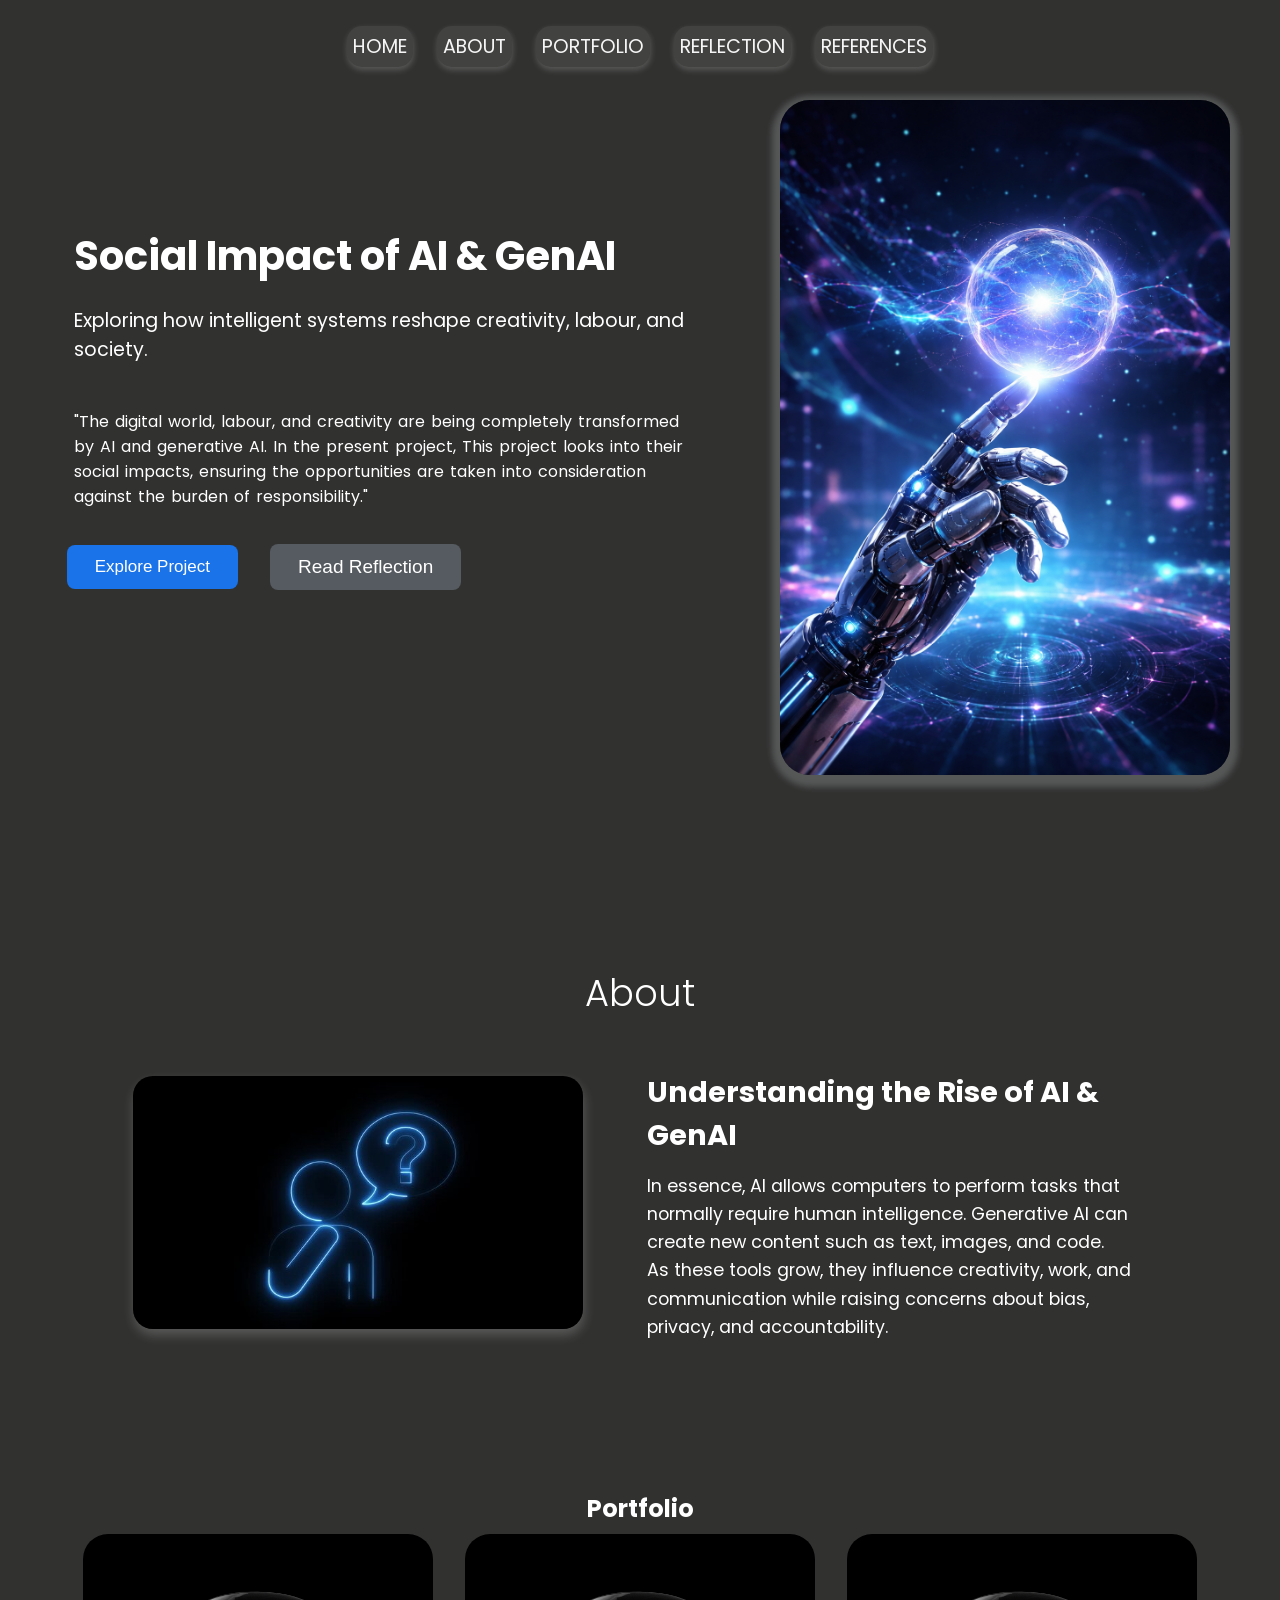
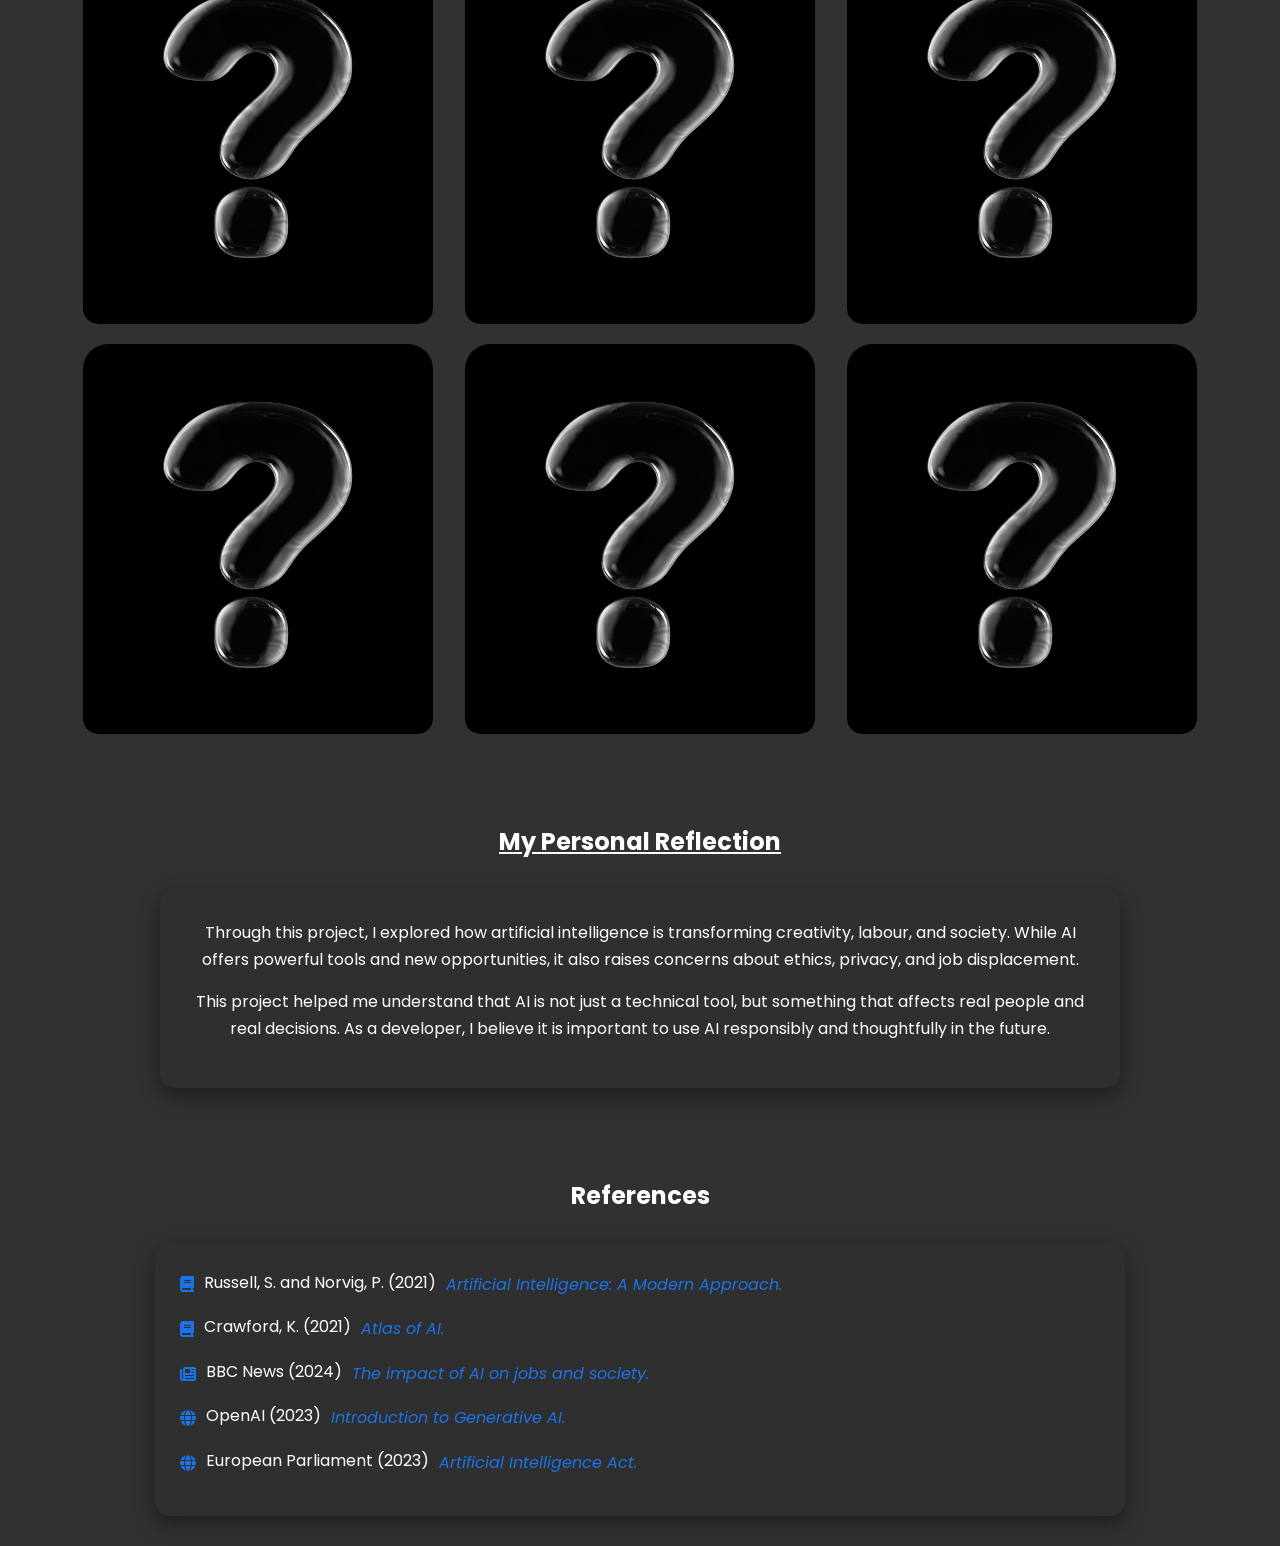
<file: index.html>
<!doctype html>
<html lang="en">
  <head>
    <meta charset="UTF-8" />
    <meta name="viewport" content="width=device-width, initial-scale=1.0" />
    <link rel="stylesheet" href="style.css" />
    <title>Rojal</title>
    <link rel="stylesheet" href="https://cdnjs.cloudflare.com/ajax/libs/font-awesome/6.5.0/css/all.min.css">
    <link rel="preconnect" href="https://fonts.googleapis.com">

<link rel="preconnect" href="https://fonts.gstatic.com" crossorigin>
<link href="https://fonts.googleapis.com/css2?family=Poppins:ital,wght@0,100;0,200;0,300;0,400;0,500;0,600;0,700;0,800;0,900;1,100;1,200;1,300;1,400;1,500;1,600;1,700;1,800;1,900&display=swap" rel="stylesheet">
  </head>
  <body>
    <!-- <----------------Navbar--------------->
    <nav class="flexbox ">
      <a href="#">Home</a>
      <a href="#about">About</a>
      <a href="#portfolio">Portfolio</a>
      <a href="#reflection">REFLECTION</a>
      <a href="#references">References</a>
    </nav>
    <!-- <-----------------Home-Section-------------> 
    <section class="hero-section flexbox ">
      <div class="hero-left hero-animation">
        <h2>Social Impact of AI & GenAI</h2>
           <p class="hero-paragraphleft">
          Exploring how intelligent systems reshape creativity, labour, and
          society.
        </p><br> 
        <p id="contents">"The digital world, labour, and creativity are being completely transformed by AI and generative AI. In the present project, This project looks into their social impacts, ensuring the opportunities are taken into consideration against the burden of responsibility."</p><br>
        <div class="hero-btn flexbox">
          <button class="primary">Explore Project</button>
          <button class="secondary">Read Reflection</button>
        </div>
      </div>

      <div class="hero-right ">
        <img class ="animation"src="handimg.png" alt="handimage" srcset="" />
      </div>
    </section></br>

<!-- <------------------------About section -->
  <section id="about">
  <h2>About</h2>

  <div class="about-division flexbox">

    <div class="first-division">
      <img src="questioning.jpg" alt="">
    </div>
<div class="second-division">
      <h1>Understanding the Rise of AI & GenAI</h1>
      <p>
        In essence, AI allows computers to perform tasks that normally require human intelligence. Generative AI can create new content such as text, images, and code.
      </p>
      <p>
        As these tools grow, they influence creativity, work, and communication while raising concerns about bias, privacy, and accountability.
      </p>
    </div>

  </div>
</section>


<!-- Portfolio section -->
<section id="portfolio">
  <h2>Portfolio</h2>
  <div class="container flexbox">

    <div class="creativity-card animation">
      <div class="card-inner">
        <img class="portfolio-img" src="d-koi-jKZdHpGFpjc-unsplash.jpg">
        <div class="card-content">
          <h2>AI IN CREATIVITY</h2>
          <hr>
          <p>AI tools generate art, music, and designs, transforming creativity.</p>
        </div>
      </div>
    </div>

    <div class="creativity-card">
      <div class="card-inner">
        <img class="portfolio-img" src="d-koi-jKZdHpGFpjc-unsplash.jpg">
        <div class="card-content">
          <h2>AI IN LABOUR</h2>
          <hr>
          <p>AI automates tasks, improving efficiency but affecting employment.</p>
        </div>
      </div>
    </div>

    <div class="creativity-card">
      <div class="card-inner">
        <img class="portfolio-img" src="d-koi-jKZdHpGFpjc-unsplash.jpg">
        <div class="card-content">
          <h2>AI IN RESEARCH</h2>
          <hr>
          <p>AI helps analyze data and accelerates scientific discoveries.</p>
        </div>
      </div>
    </div>

  </div>

  <div class="container flexbox space-top">
    <div class="creativity-card">
      <div class="card-inner">
        <img class="portfolio-img" src="d-koi-jKZdHpGFpjc-unsplash.jpg">
        <div class="card-content">
          <h2>AI IN ETHICS</h2>
          <hr>
          <p>AI raises concerns about bias, fairness, and accountability.</p>
        </div>
      </div>
    </div>

    <div class="creativity-card">
      <div class="card-inner">
        <img class="portfolio-img" src="d-koi-jKZdHpGFpjc-unsplash.jpg">
        <div class="card-content">
          <h2>AI IN SOCIETY</h2>
          <hr>
          <p>AI shapes daily life through recommendations and automation.</p>
        </div>
      </div>
    </div>

    <div class="creativity-card">
      <div class="card-inner">
        <img class="portfolio-img" src="d-koi-jKZdHpGFpjc-unsplash.jpg">
        <div class="card-content">
          <h2>AI IN EDUCATION</h2>
          <hr>
          <p>AI supports personalized learning and smart educational tools.</p>
        </div>
      </div>
    </div>

  </div>
</section>
<section id="reflection">
  <h2><u>My Personal Reflection</u></h2>

  <div class="reflection-box">
    <p>
      Through this project, I explored how artificial intelligence is transforming creativity, labour, and society. While AI offers powerful tools and new opportunities, it also raises concerns about ethics, privacy, and job displacement.
    </p>

    <p>
      This project helped me understand that AI is not just a technical tool, but something that affects real people and real decisions. As a developer, I believe it is important to use AI responsibly and thoughtfully in the future.
    </p>
  </div>
</section> 
<section id="references">
  <h2>References</h2>

  <div class="references-box">
    <p><i class="fas fa-book"></i>Russell, S. and Norvig, P. (2021) <i>Artificial Intelligence: A Modern Approach.</i></p>
    <p><i class="fas fa-book"></i> Crawford, K. (2021) <i>Atlas of AI.</i></p>
    <p><i class="fas fa-newspaper"></i>BBC News (2024) <i>The impact of AI on jobs and society.</i></p>
    <p><i class="fas fa-globe"></i>OpenAI (2023) <i>Introduction to Generative AI.</i></p>
    <p><i class="fas fa-globe"></i>European Parliament (2023) <i>Artificial Intelligence Act.</i></p>

  </div>
</section>
</body>
</html>
</file>
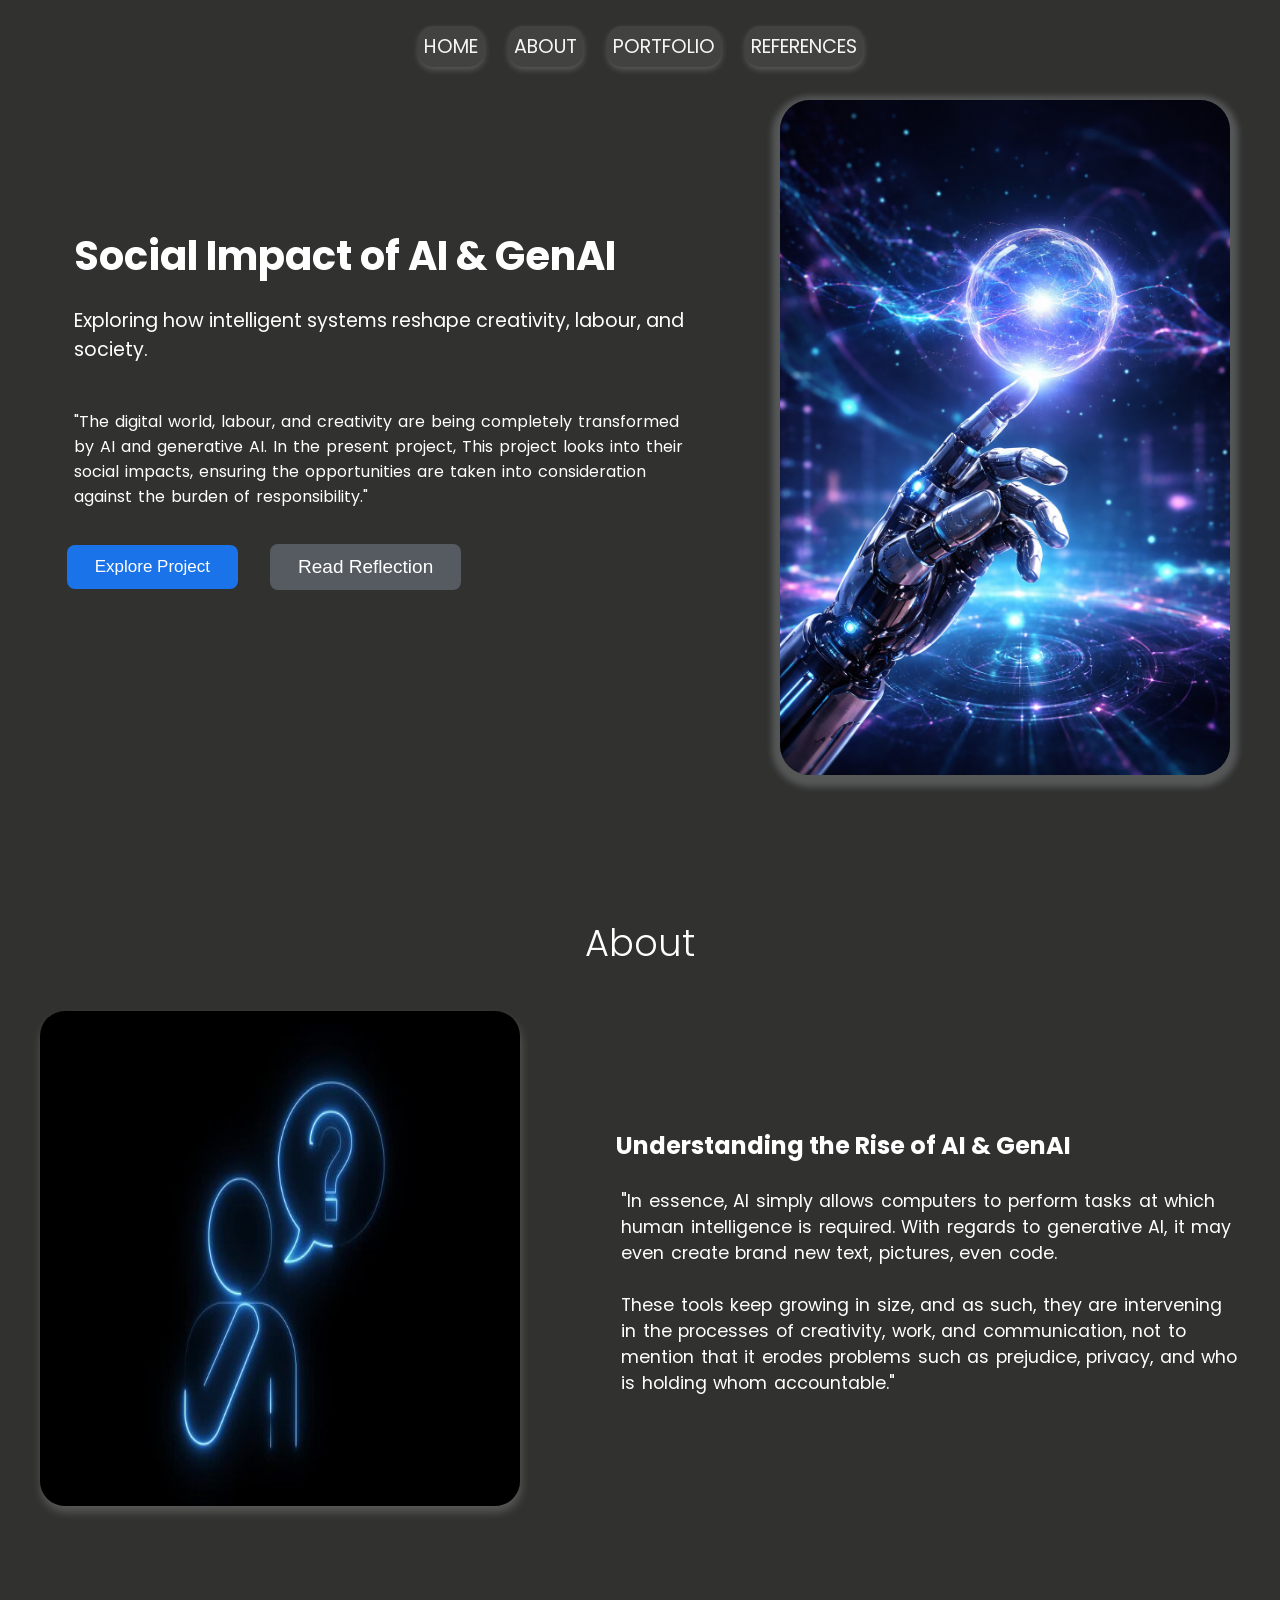
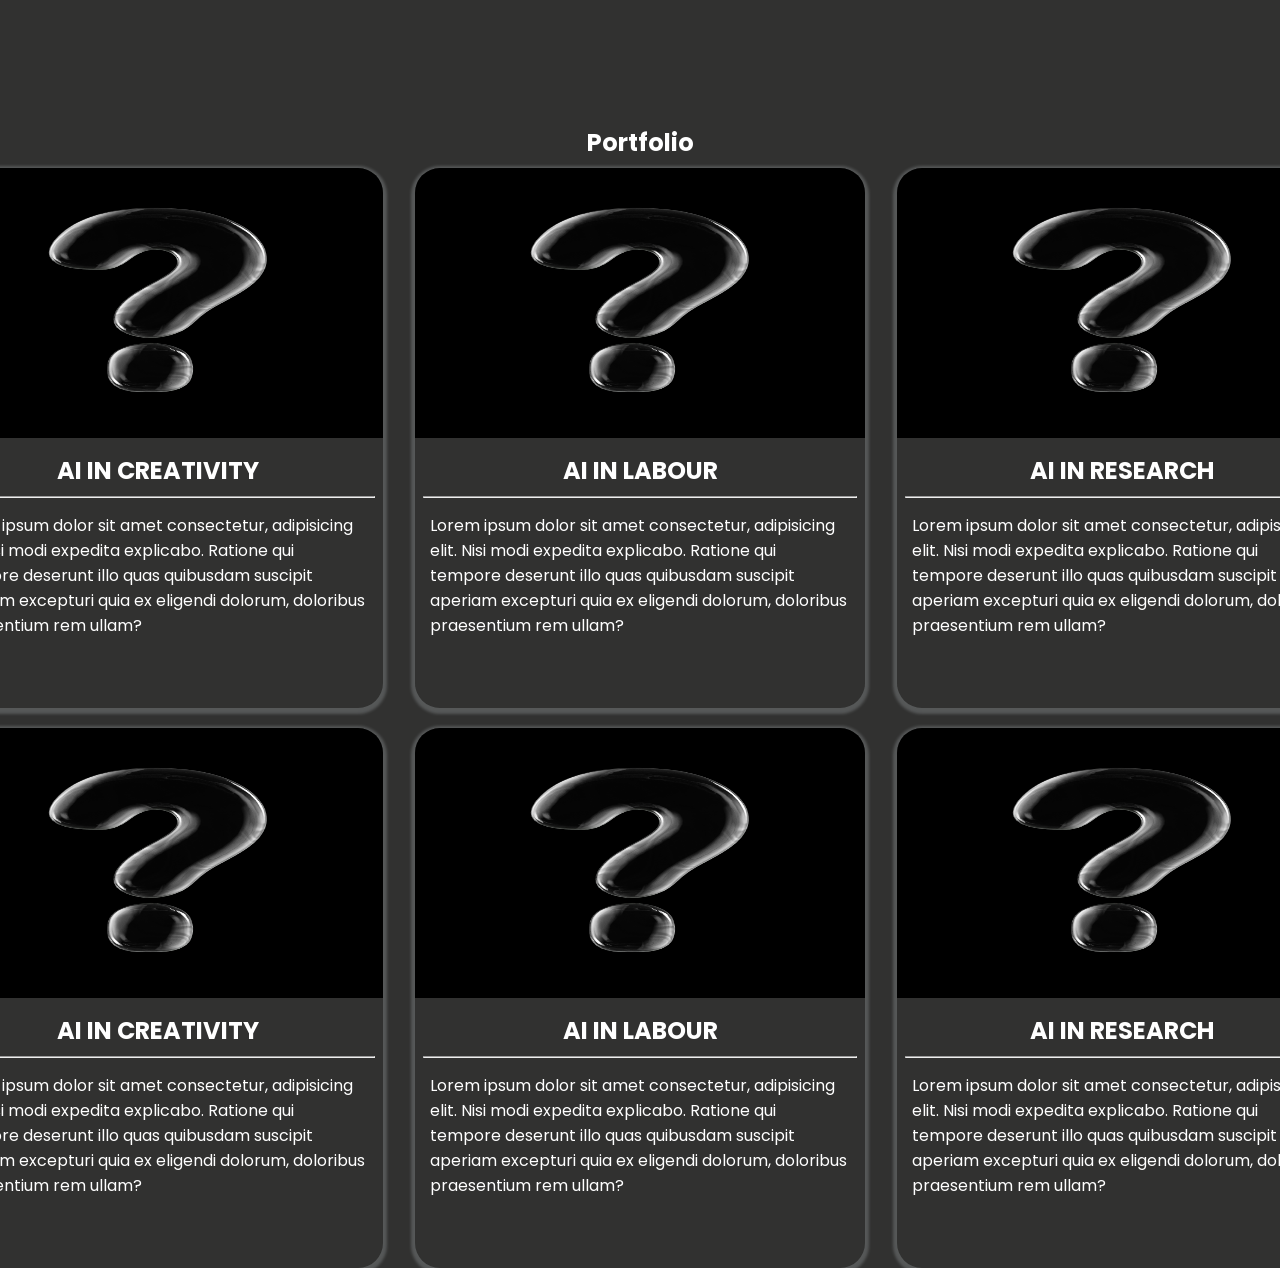
<file: Html/index.html>
<!doctype html>
<html lang="en">
  <head>
    <meta charset="UTF-8" />
    <meta name="viewport" content="width=device-width, initial-scale=1.0" />
    <link rel="stylesheet" href="/Css/style.css" />
    <title>Rojal</title>
    <link rel="preconnect" href="https://fonts.googleapis.com">
<link rel="preconnect" href="https://fonts.gstatic.com" crossorigin>
<link href="https://fonts.googleapis.com/css2?family=Poppins:ital,wght@0,100;0,200;0,300;0,400;0,500;0,600;0,700;0,800;0,900;1,100;1,200;1,300;1,400;1,500;1,600;1,700;1,800;1,900&display=swap" rel="stylesheet">
  </head>
  <body>
    <!-- <----------------Navbar--------------->
    <nav class="flexbox ">
      <a href="#">Home</a>
      <a href="#about">About</a>
      <a href="#portfolio">Portfolio</a>
      <a href="#references">References</a>
    </nav>
    <!-- <-----------------Home-Section-------------> 
    <section class="hero-section flexbox ">
      <div class="hero-left hero-animation">
        <h2>Social Impact of AI & GenAI</h2>
        <p class="hero-paragraphleft">
          Exploring how intelligent systems reshape creativity, labour, and
          society.
        </p><br>
        <p id="contents">"The digital world, labour, and creativity are being completely transformed by AI and generative AI. In the present project, This project looks into their social impacts, ensuring the opportunities are taken into consideration against the burden of responsibility."</p><br>
        <div class="hero-btn flexbox">
          <button class="primary">Explore Project</button>
          <button class="secondary">Read Reflection</button>
        </div>
      </div>

      <div class="hero-right ">
        <img class ="animation"src="/images/handimg.png" alt="handimage" srcset="" />
      </div>
    </section></br>

    <!-- <---------------About-section-------------------> 
<section id="about">
    <h2>About</h2>
  <div class="about-division flexbox">
    <div class="first-division ">
    <img src="/images/questioning.jpg" alt="" srcset="">
    </div>
    <div class="second-division">
      <h1>Understanding the Rise of AI & GenAI</h1><br>
      <p>"In essence, AI simply allows computers to perform tasks at which human intelligence is required.
      With regards to generative AI, it may even create brand new text, pictures, even code.<br>
      <br>These tools keep growing in size, and as such, they are intervening in the processes of creativity, work, and communication, not to mention that it erodes problems such as prejudice, privacy, and who is holding whom accountable."</p>
    </div>
  </div>
</section>

<!-- <---------------About-section-------------------> 

<section id="portfolio">
  <h2>Portfolio</h2>
  <div class="container flexbox">
    <div class="creativity-card animation">
      <img class="portfolio-img"src="/images/d-koi-jKZdHpGFpjc-unsplash.jpg" alt="">
      <h2>AI IN CREATIVITY</h2>
      <hr>
      <p>Lorem ipsum dolor sit amet consectetur, adipisicing elit. Nisi modi expedita explicabo. Ratione qui tempore deserunt illo quas quibusdam suscipit aperiam excepturi quia ex eligendi dolorum, doloribus praesentium rem ullam?</p>
     </div>
  <div class=" creativity-card">
    <img class="portfolio-img" src="/images/d-koi-jKZdHpGFpjc-unsplash.jpg" alt="">
    <h2>AI IN LABOUR</h2>
    <hr>
      <p>Lorem ipsum dolor sit amet consectetur, adipisicing elit. Nisi modi expedita explicabo. Ratione qui tempore deserunt illo quas quibusdam suscipit aperiam excepturi quia ex eligendi dolorum, doloribus praesentium rem ullam?</p>
  </div>
  <div class="creativity-card">
    <img class="portfolio-img" src="/images/d-koi-jKZdHpGFpjc-unsplash.jpg" alt="">
    <h2>AI IN RESEARCH</h2>
    <hr>
      <p>Lorem ipsum dolor sit amet consectetur, adipisicing elit. Nisi modi expedita explicabo. Ratione qui tempore deserunt illo quas quibusdam suscipit aperiam excepturi quia ex eligendi dolorum, doloribus praesentium rem ullam?</p>
  </div>
  </div>
  <div class="container flexbox space-top">
    <div class="creativity-card">
      <img class="portfolio-img"src="/images/d-koi-jKZdHpGFpjc-unsplash.jpg" alt="">
      <h2>AI IN CREATIVITY</h2>
      <hr>
      <p>Lorem ipsum dolor sit amet consectetur, adipisicing elit. Nisi modi expedita explicabo. Ratione qui tempore deserunt illo quas quibusdam suscipit aperiam excepturi quia ex eligendi dolorum, doloribus praesentium rem ullam?</p>
     </div>
  <div class=" creativity-card">
    <img class="portfolio-img" src="/images/d-koi-jKZdHpGFpjc-unsplash.jpg" alt="">
    <h2>AI IN LABOUR</h2>
    <hr>
      <p>Lorem ipsum dolor sit amet consectetur, adipisicing elit. Nisi modi expedita explicabo. Ratione qui tempore deserunt illo quas quibusdam suscipit aperiam excepturi quia ex eligendi dolorum, doloribus praesentium rem ullam?</p>
  </div>
  <div class="creativity-card">
    <img class="portfolio-img" src="/images/d-koi-jKZdHpGFpjc-unsplash.jpg" alt="">
    <h2>AI IN RESEARCH</h2>
    <hr>
      <p>Lorem ipsum dolor sit amet consectetur, adipisicing elit. Nisi modi expedita explicabo. Ratione qui tempore deserunt illo quas quibusdam suscipit aperiam excepturi quia ex eligendi dolorum, doloribus praesentium rem ullam?</p>
  </div>
  </div>
</section>

  </body>
</html>
</file>
<file: style.css>
* {
  margin: 0;
  padding: 0;
  scroll-behavior: smooth;
}

body {
  font-family: "Poppins", sans-serif;
  background-color: #313130;
  color: white;
}

.flexbox {
  display: flex;
  justify-content: center;
  align-items: center;
}

nav {
  height: 8vh;
  gap: 1.5rem;
  font-size: 1.2em;
  transform: translateY(100px);
  animation: goup 0.4s ease forwards;
  opacity: 0;
  position: fixed;
  top: 0;
  left: 0;
  width: 100%;
  z-index: 1000;
  margin: 0 auto;
  padding-top: 10px;
  /* border: 1px solid white; */
}

nav a {
  text-decoration: none;
  color: rgb(245, 245, 245);
  text-transform: uppercase;
  padding: 6px;
  border-radius: 15px;
  background-color: rgb(66, 66, 64);
  box-shadow: 0.5px 3px 6px rgba(255, 255, 255, 0.2);
}
nav a:hover {
  background-color: #616669;
  transform: translateY(-2px);
  text-decoration-style: wavy;
  box-shadow: 1px 6px 10px rgba(255, 255, 255, 0.2);
}
.hero-section {
  height: 85vh;
  width: 100%;
  margin-bottom: 15px;
  padding-top: 20px;
  /* border: 1px solid blue; */
}

.hero-animation {
  transform: translateY(100px);
  animation: goup 0.6s ease forwards;
  opacity: 0;
}

.hero-left {
  width: 50%;
  /* border: 1px solid white; */
  color: white;
}

.hero-left h2 {
  font-size: 2.5rem;
  padding: 10px;
}

.hero-paragraphleft {
  font-size: 1.2em;
  padding: 10px;
}
#contents {
  font-size: 1rem;
  padding: 10px;
  word-spacing: 2px;
  /* border: 1px solid white; */
}
.hero-btn {
  background-color: none;
  font-size: 1.2em;
  gap: 2rem;
  width: 400px;
  text-align: center;
}

.primary {
  background-color: #1a73e8;
  color: white;
  padding: 12px 28px;
  border: none;
  border-radius: 8px;
  font-size: 17px;
  font-weight: 500;
  cursor: pointer;
  transition: all 0.3s ease;
}

.primary:hover {
  background-color: #0f58c6;
  transform: translateY(-2px);
  text-decoration-style: wavy;
  box-shadow: 1px 6px 10px rgba(255, 255, 255, 0.2);
}

.secondary {
  background-color: #555b60;
  color: white;
  border: none;
  border-radius: 8px;
  padding: 12px 28px;
  font-size: 19px;
  font-weight: 500;
  cursor: pointer;
  transition: all 0.3s ease;
}

.secondary:hover {
  background-color: #616669;
  transform: translateY(-2px);
  text-decoration-style: wavy;
  box-shadow: 1px 6px 10px rgba(255, 255, 255, 0.2);
}

.hero-right {
  width: 40%;
}

.hero-right img {
  width: 450px;
  height: 75vh;
  position: absolute;
  top: 100px;
  right: 50px;
  border-radius: 30px;
  border-radius: 1px solid rgb(98, 107, 177);
  box-shadow: 0px 4px 6px 8px rgba(235, 244, 252, 0.2);
}

/* <!!!!!------animations!!!!!------> */
.animation {
  transform: translateY(100px);
  animation: goup 1.6s ease forwards;
  opacity: 0;
}

@keyframes goup {
  to {
    transform: translatey(0);

    opacity: 1;
  }
}

/* <----------------about-----------------> */
#about {
  width: 100%;
  margin-top: 100px;
  padding: 40px 0;
}

#about h2 {
  font-size: 2.3rem;
  font-weight: 300;
  text-align: center;
  margin-bottom: 30px;
}

.about-division {
  display: flex;
  justify-content: center;
  align-items: center;
  gap: 4rem;
  padding: 20px 60px;
  flex-wrap: wrap;
}

.first-division img {
  width: 100%;
  max-width: 450px;
  height: auto;
  border-radius: 20px;
  box-shadow: 1px 6px 12px rgba(255, 255, 255, 0.2);
}

.first-division img:hover {
  transform: scale(1.03);
}

.second-division {
  max-width: 500px;
}

.second-division h1 {
  font-size: 1.8rem;
  margin-bottom: 15px;
}

.second-division p {
  font-size: 1.1rem;
  line-height: 1.6;
}
/* <-------------------Portfolio------------> */
#portfolio {
  width: 100%;
  height: auto;
  margin-top: 90px;
}

#portfolio h2 {
  width: 100%;
  text-align: center;
  margin-top: 8px;
  margin-bottom: 8px;
}

.container {
  width: 100%;
  height: 100%;
  /* background-color: #845f5f; */
  gap: 2rem;
}
.space-top {
  margin-top: 20px;
}
.creativity-card {
  width: 350px;
  height: 390px;
  overflow: hidden;
  border-radius: 15px;
  position: relative;
  cursor: pointer;
}

.card-inner {
  width: 100%;
  height: 100%;
  position: relative;
}

.portfolio-img {
  width: 100%;
  height: 100%;
  object-fit: cover;
  border-radius: 15px;
}

/* This code is gonna hide the contents first */
.card-content {
  position: absolute;
  top: 0;
  left: 0;
  width: 100%;
  height: 100%;
  background: rgba(0, 0, 0, 0.7);
  color: white;
  display: flex;
  flex-direction: column;
  justify-content: center;
  align-items: center;
  text-align: center;
  padding: 20px;
  opacity: 0;
  transition: 0.4s;
}

.creativity-card:hover .card-content {
  opacity: 1;
}

/* this zooms the image on hover */

.creativity-card:hover .portfolio-img {
  transform: scale(1.1);
  transition: 0.4s;
}

.container .portfolio-img {
  border-top-left-radius: 25px;
  border-top-right-radius: 25px;
}

.container h2 {
  text-align: center;
}
.container hr {
  margin: 8px;
}

.container p {
  text-align: left;
  margin: 15px;
}

/* -----------------Reflection section ------------------------------*/

#reflection {
  margin-top: 90px;
  text-align: center;
}

.reflection-box {
  max-width: 900px;
  margin: 30px auto;
  background: #2f2f2f;
  padding: 30px;
  border-radius: 15px;
  box-shadow: 0 8px 20px rgba(0, 0, 0, 0.4);
  line-height: 1.7;
  transition: 0.3s;
}

.reflection-box:hover {
  transform: translateY(-5px);
  box-shadow: 0 15px 30px rgba(0, 0, 0, 0.6);
}

.reflection-box p {
  margin-bottom: 15px;
}
/* ----------------REFERENCES SECTION */
#references {
  margin-top: 90px;
  text-align: center;
}

.references-box {
  max-width: 920px;
  margin: 30px auto;
  background: #2f2f2f;
  padding: 25px;
  border-radius: 15px;
  box-shadow: 0 8px 20px rgba(0, 0, 0, 0.4);
  text-align: center;
}

.references-box p {
  margin-bottom: 15px;
  line-height: 1.6;
  display: flex;
  align-items: center;
  gap: 10px;
}

/* Reference icons */
.references-box i {
  color: #1a73e8;
  margin-top: 4px;
}

/* -------------For responsiveness with different devices */
/* <----------TABLET VIEW (768px)-------------> */
@media (max-width: 768px) {
  nav {
    flex-wrap: wrap;
    gap: 0.5rem;
    font-size: 1rem;
  }

  .hero-section {
    flex-direction: column-reverse;
    height: auto;
    text-align: center;
  }

  .hero-left {
    width: 100%;
  }

  .hero-right img {
    position: static;
    width: 80%;
    height: auto;
    margin-top: 20px;
  }

  .hero-btn {
    width: 100%;
    flex-direction: column;
    gap: 1rem;
  }
  .about-division {
    flex-direction: column;
    padding: 20px;
    text-align: center;
  }

  .second-division {
    max-width: 100%;
  }

  .container {
    flex-wrap: wrap;
  }

  .creativity-card {
    width: 90%;
    height: 320px;
  }

  .reflection-box,
  .references-box {
    margin: 20px;
    padding: 20px;
  }
}

/* <----------IPHONE 11 / MOBILE VIEW (414px)-------------> */
@media (max-width: 414px) {
  nav {
    font-size: 0.9rem;
    gap: 0.3rem;
    flex-wrap: wrap;
  }

  .hero-left h2 {
    font-size: 1.7rem;
  }

  .hero-paragraphleft {
    font-size: 1rem;
  }

  #contents {
    font-size: 0.9rem;
  }

  .primary,
  .secondary {
    width: 100%;
    font-size: 1rem;
  }

  .hero-btn {
    flex-direction: column;
    gap: 0.8rem;
  }

  .hero-right img {
    width: 90%;
    height: auto;
  }

  .creativity-card {
    width: 100%;
    height: 260px;
  }

  .second-division h1 {
    font-size: 1.4rem;
  }

  .second-division p {
    font-size: 0.95rem;
  }

  .references-box p {
    flex-direction: column;
    align-items: flex-start;
  }
}
</file>
<file: Css/style.css>
* {
  margin: 0;
  padding: 0;
  scroll-behavior: smooth;
}

body {
  font-family: "Poppins", sans-serif;
  background-color: #313130;
  color: white;
}

.flexbox {
  display: flex;
  justify-content: center;
  align-items: center;
}

nav {
  height: 8vh;
  gap: 1.5rem;
  font-size: 1.2em;
  transform: translateY(100px);
  animation: goup 0.4s ease forwards;
  opacity: 0;
  position: fixed;
  top: 0;
  left: 0;
  width: 100%;
  z-index: 1000;
  margin: 0 auto;
  padding-top: 10px;
  /* border: 1px solid white; */
}

nav a {
  text-decoration: none;
  color: rgb(245, 245, 245);
  text-transform: uppercase;
  padding: 6px;
  border-radius: 15px;
  background-color: rgb(66, 66, 64);
  box-shadow: 0.5px 3px 6px rgba(255, 255, 255, 0.2);
}
nav a:hover {
  background-color: #616669;
  transform: translateY(-2px);
  text-decoration-style: wavy;
  box-shadow: 1px 6px 10px rgba(255, 255, 255, 0.2);
}
.hero-section {
  height: 85vh;
  width: 100%;
  margin-bottom: 15px;
  padding-top: 20px;
  /* border: 1px solid blue; */
}

.hero-animation {
  transform: translateY(100px);
  animation: goup 0.6s ease forwards;
  opacity: 0;
}

.hero-left {
  width: 50%;
  /* border: 1px solid white; */
  color: white;
}

.hero-left h2 {
  font-size: 2.5rem;
  padding: 10px;
}

.hero-paragraphleft {
  font-size: 1.2em;
  padding: 10px;
}
#contents {
  font-size: 1rem;
  padding: 10px;
  word-spacing: 2px;
  /* border: 1px solid white; */
}
.hero-btn {
  background-color: none;
  font-size: 1.2em;
  gap: 2rem;
  width: 400px;
  text-align: center;
}

.primary {
  background-color: #1a73e8;
  color: white;
  padding: 12px 28px;
  border: none;
  border-radius: 8px;
  font-size: 17px;
  font-weight: 500;
  cursor: pointer;
  transition: all 0.3s ease;
}

.primary:hover {
  background-color: #0f58c6;
  transform: translateY(-2px);
  text-decoration-style: wavy;
  box-shadow: 1px 6px 10px rgba(255, 255, 255, 0.2);
}

.secondary {
  background-color: #555b60;
  color: white;
  border: none;
  border-radius: 8px;
  padding: 12px 28px;
  font-size: 19px;
  font-weight: 500;
  cursor: pointer;
  transition: all 0.3s ease;
}

.secondary:hover {
  background-color: #616669;
  transform: translateY(-2px);
  text-decoration-style: wavy;
  box-shadow: 1px 6px 10px rgba(255, 255, 255, 0.2);
}

.hero-right {
  width: 40%;
}

.hero-right img {
  width: 450px;
  height: 75vh;
  position: absolute;
  top: 100px;
  right: 50px;
  border-radius: 30px;
  border-radius: 1px solid rgb(98, 107, 177);
  box-shadow: 0px 4px 6px 8px rgba(235, 244, 252, 0.2);
}

/* <!!!!!------animations!!!!!------> */
.animation {
  transform: translateY(100px);
  animation: goup 1.6s ease forwards;
  opacity: 0;
}

@keyframes goup {
  to {
    transform: translatey(0);

    opacity: 1;
  }
}

/* <----------------about-----------------> */
#about {
  width: 100%;
  height: 80vh;
  margin-top: 90px;
}

#about h2 {
  width: 100%;
  font-size: 2.3rem;
  font-weight: 300;
  text-align: center;
}
.about-division {
  flex-direction: row;
  padding: 40px;
  gap: 6rem;
}
.first-division img {
  height: 55vh;
  max-width: 480px;
  border-radius: 25px;
  box-shadow: 1px 6px 10px rgba(255, 255, 255, 0.2);
}

.second-division p {
  padding-left: 5px;
  word-spacing: 1.5px;
  font-size: 1.1rem;
}
/* <-------------------Portfolio------------> */
#portfolio {
  width: 100%;
  height: auto;
  margin-top: 90px;
  /* border: 1px solid white; */
}

#portfolio h2 {
  width: 100%;
  text-align: center;
  margin-top: 8px;
  margin-bottom: 8px;
}

.container {
  width: 100%;
  height: 100%;
  /* background-color: #845f5f; */
  gap: 2rem;
}
.space-top {
  margin-top: 20px;
}
.creativity-card {
  width: 450px;
  height: 60vh;
  /* border: 1px solid white; */
  border-radius: 25px;
  box-shadow: 0px 2px 3px 4px rgba(235, 244, 252, 0.2);
}

.container .portfolio-img {
  width: 450px;
  height: 30vh;
  border-top-left-radius: 25px;
  border-top-right-radius: 25px;
}

.container h2 {
  text-align: center;
}
.container hr {
  margin: 8px;
}

.container p {
  text-align: left;
  margin: 15px;
}
</file>
